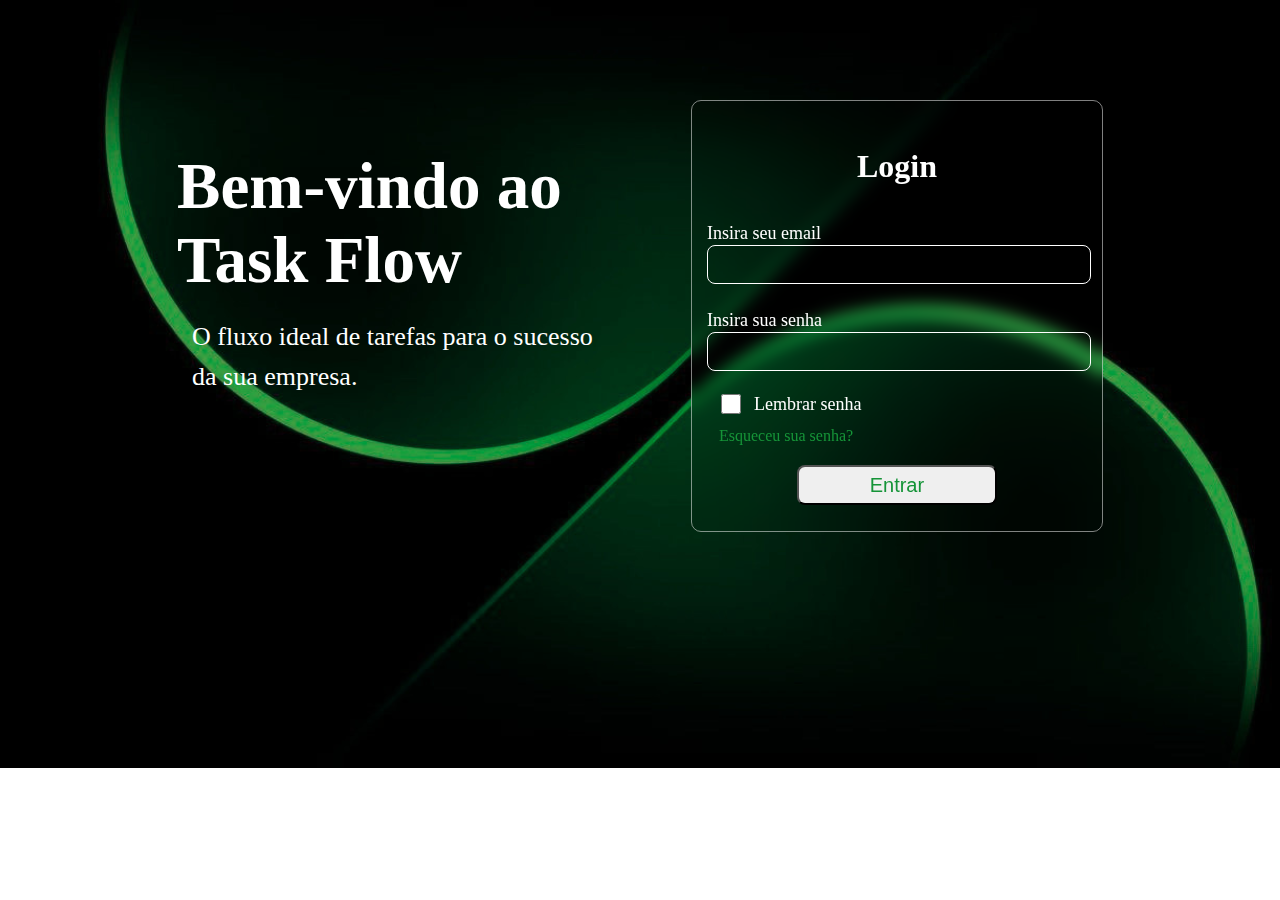
<file: Index.html>
<!DOCTYPE html>
<html lang="pt-br">
<head>
    <meta charset="UTF-8">
    <meta name="viewport" content="width=device-width, initial-scale=1.0">
    <link rel="stylesheet" type="text/css" href="corpotf.css">
    <title>Login</title>
</head>
<body>
    <main>
        <div class="texto">
            <h2>Bem-vindo ao</h2>
            <h2 class="teste">Task Flow</h2>
            <p class="slogan">O fluxo ideal de tarefas para o sucesso</p>
            <p class="slogan">da sua empresa.</p>
        </div>
        <form class="formulario">
            <div class="titulo">
                <h3>Login</h3>
            </div>
            <div class="input">
                <label for="email">Insira seu email</label><br>
                <input type="email" required class="caixa">
            </div>
            <div class="input">
                <label for="senha">Insira sua senha</label><br>
                <input type="password" required class="caixa">
            </div>
            <div class="esquecer">
                <input type="checkbox">
                <label class="senha">Lembrar senha</label>
            </div>
            <a href="#" class="fora">Esqueceu sua senha?</a>
            <div class="botao">
                <button type="submit" class="entra">Entrar</button>
            </div>
        </form>
    </main>
</body>
</html>
</file>
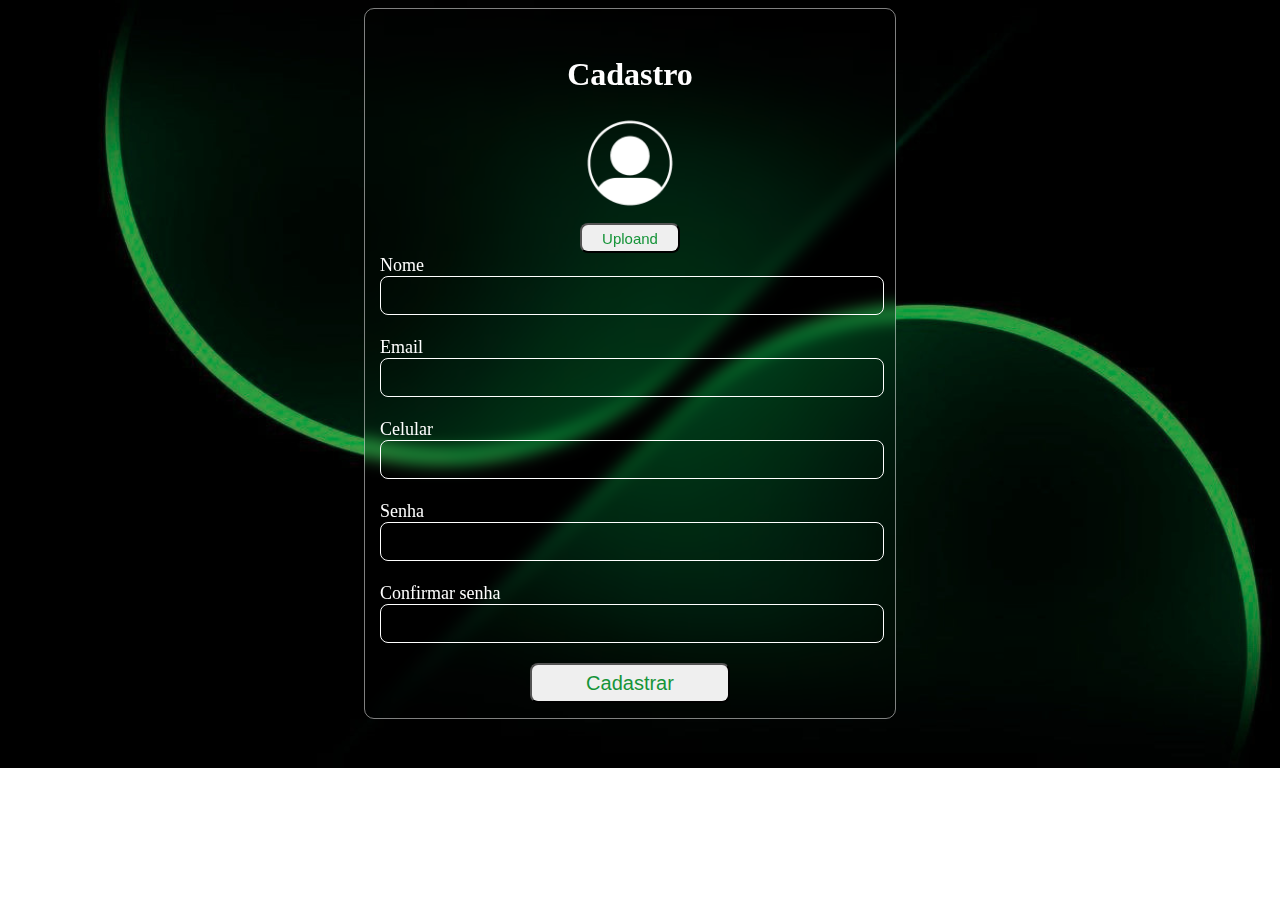
<file: cadastro.html>
<!DOCTYPE html>
<html lang="en">
<head>
    <meta charset="UTF-8">
    <meta name="viewport" content="width=device-width, initial-scale=1.0">
    <link rel="stylesheet" type="text/css" href="corpocasd.css">
    <title>Cadastro</title>
</head>
<body>
    <main class="cad">
    <form class="formulario">
            <div class="topo">
                <h3>Cadastro</h3>
                <img src="perfil.png"/>
                <button type="submit" class="up">Uploand</button>
            </div>
            <div class="input">
                <label for="nome">Nome</label><br>
                <input type="text" required class="caixa">
            </div>
            <div class="input">
                <label for="email">Email</label><br>
                <input type="email" required class="caixa">
            </div>
            <div class="input">
                <label for="celular">Celular</label><br>
                <input type="tel" required class="caixa">
            </div>
            <div class="input">
                <label for="senha">Senha</label><br>
                <input type="password" required class="caixa">
            </div>
            <div class="input">
                <label for="senha">Confirmar senha</label><br>
                <input type="password" required class="caixa">
            </div>
            <div class="botao">
                <button type="submit" class="cadastrar">Cadastrar</button>
            </div>
    </form>
    </main>
</body>
</html>
</file>
<file: corpotf.css>
body{
    background-image: url(fundo2.png);
    background-size: auto;
    background-repeat: no-repeat;
    background-attachment: fixed;
}
main{
    display: flex;
    flex-direction: row;
    align-items: center;
    justify-content: space-around;
    margin-top: 100px;
}
.texto{
    margin-left: 120px;
    margin-bottom: 100px;
}
h2{
    font-size: 65px;
    font-family: 'Times New Roman';
    color: white;
    line-height: 20px;
}
.teste{
    margin-bottom: 60px;
}
.slogan{
    font-size: 26px;
    font-family: 'Times New Roman';
    color: white;
    line-height: 14px;
    margin-left: 15px;
}
.formulario{
    align-items: flex-start;
    width: 380px;
    height: 400px;
    border-radius: 10px;
    padding: 15px;
    border: 1px solid #ffffff80;
    backdrop-filter: blur(8px);
    margin-right: 120px;
}
.titulo{
    display: flex;
    justify-content: center;
}
h3{
    font-size: 32px;
    font-family: 'Times New Roman';
    color: white;
}
input{
    width: 40px;
    height: 20px;
    font-size: 16px;
    padding: 6px;
    background-color: rgba(255, 255, 255, 0);
    border-radius: 8px;
    border: 1px solid white;
}
.input{
    font-size: 25px;
    color: white;
    font-family: 'Times New Roman';
    margin-bottom: 20px;
}
label{
    font-size: 18px;
    color: white;
    font-family: 'Times New Roman';
}
.caixa{
    width: 370px;
    height: 25px;
    color: white;
}
.esquecer{
    display: flex;
    align-items: center;
    margin-bottom: 10px;
}
a{
    font-size: 16px;
    color: rgb(21, 148, 56);
    font-family: 'Times New Roman';
    text-decoration: none;
}
.fora{
    margin-left: 12px;
}
.botao{
    display: flex;
    flex-direction: column;
    align-items: center;
    margin-top: 20px;
}
button{
    width: 200px;
    height: 40px;
    font-size: 20px;
    color: rgb(21, 148, 56);
    border-radius: 8px;
}
</file>
<file: corpocasd.css>
body{
    background-image: url(fundo2.png);
    background-size: auto;
    background-repeat: no-repeat;
    background-attachment: fixed;
}
.cad{
    display: flex;
    justify-content: center;
    margin-left: 100px;
}
img{
    width: 120px;
    height: 120px;
}
.formulario{
    align-items: flex-start;
    width: 500px;
    height: auto;
    border-radius: 10px;
    padding: 15px;
    border: 1px solid #ffffff80;
    backdrop-filter: blur(8px);
    margin-right: 120px;
}
.topo{
    display: flex;
    align-items: center;
    flex-direction: column;
}
h3{
    font-size: 32px;
    font-family: 'Times New Roman';
    color: white;
    margin-bottom: 10px;
}
.up{
    width: 100px;
    height: 30px;
    font-size: 15px;
    color: rgb(21, 148, 56);
    border-radius: 8px;
}
input{
    width: 40px;
    height: 20px;
    font-size: 16px;
    padding: 6px;
    background-color: rgba(255, 255, 255, 0);
    border-radius: 8px;
    border: 1px solid white;
}
.input{
    font-size: 20px;
    color: white;
    font-family: 'Times New Roman';
    margin-bottom: 20px;
}
label{
    font-size: 18px;
    color: white;
    font-family: 'Times New Roman';
}
.caixa{
    width: 490px;
    height: 25px;
    color: white;
}
.botao{
    display: flex;
    flex-direction: column;
    align-items: center;
    margin-top: 20px;
}
.cadastrar{
    width: 200px;
    height: 40px;
    font-size: 20px;
}
button{
    color: rgb(21, 148, 56);
    border-radius: 8px;
}
</file>
